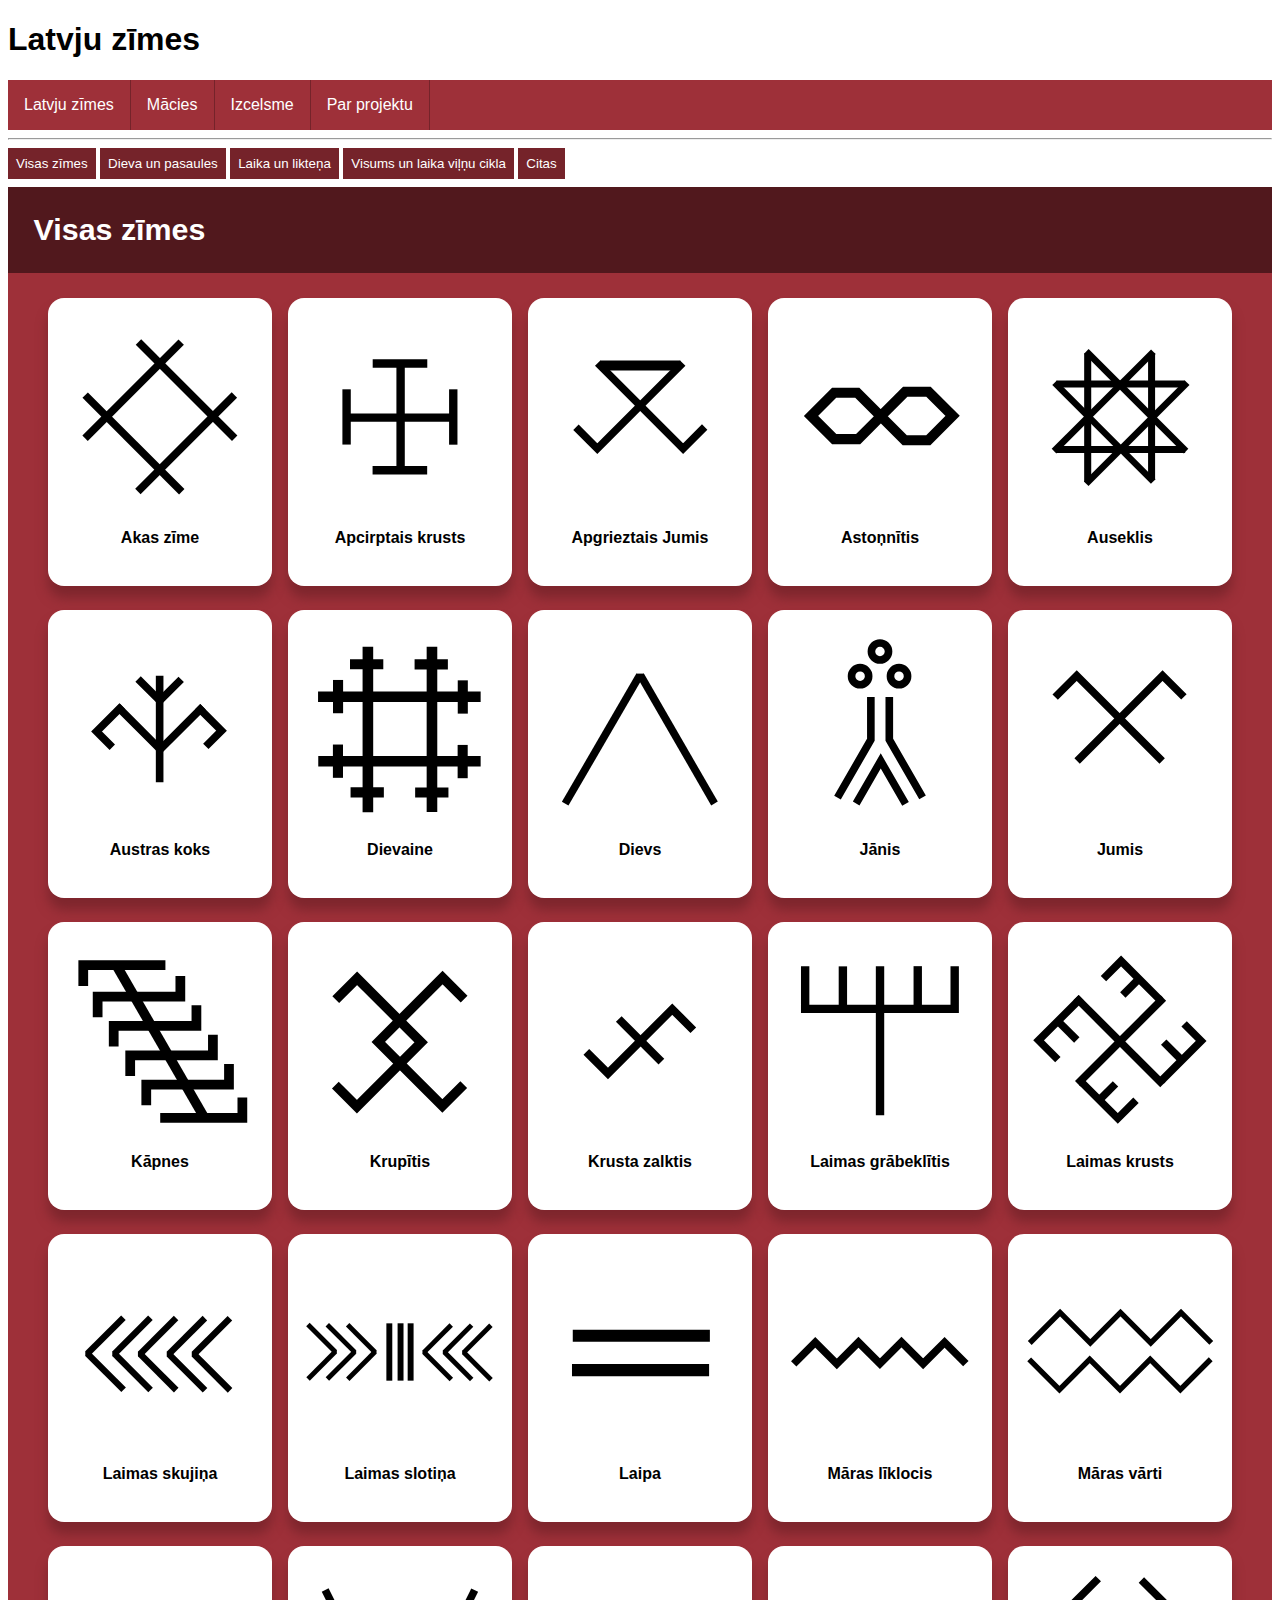
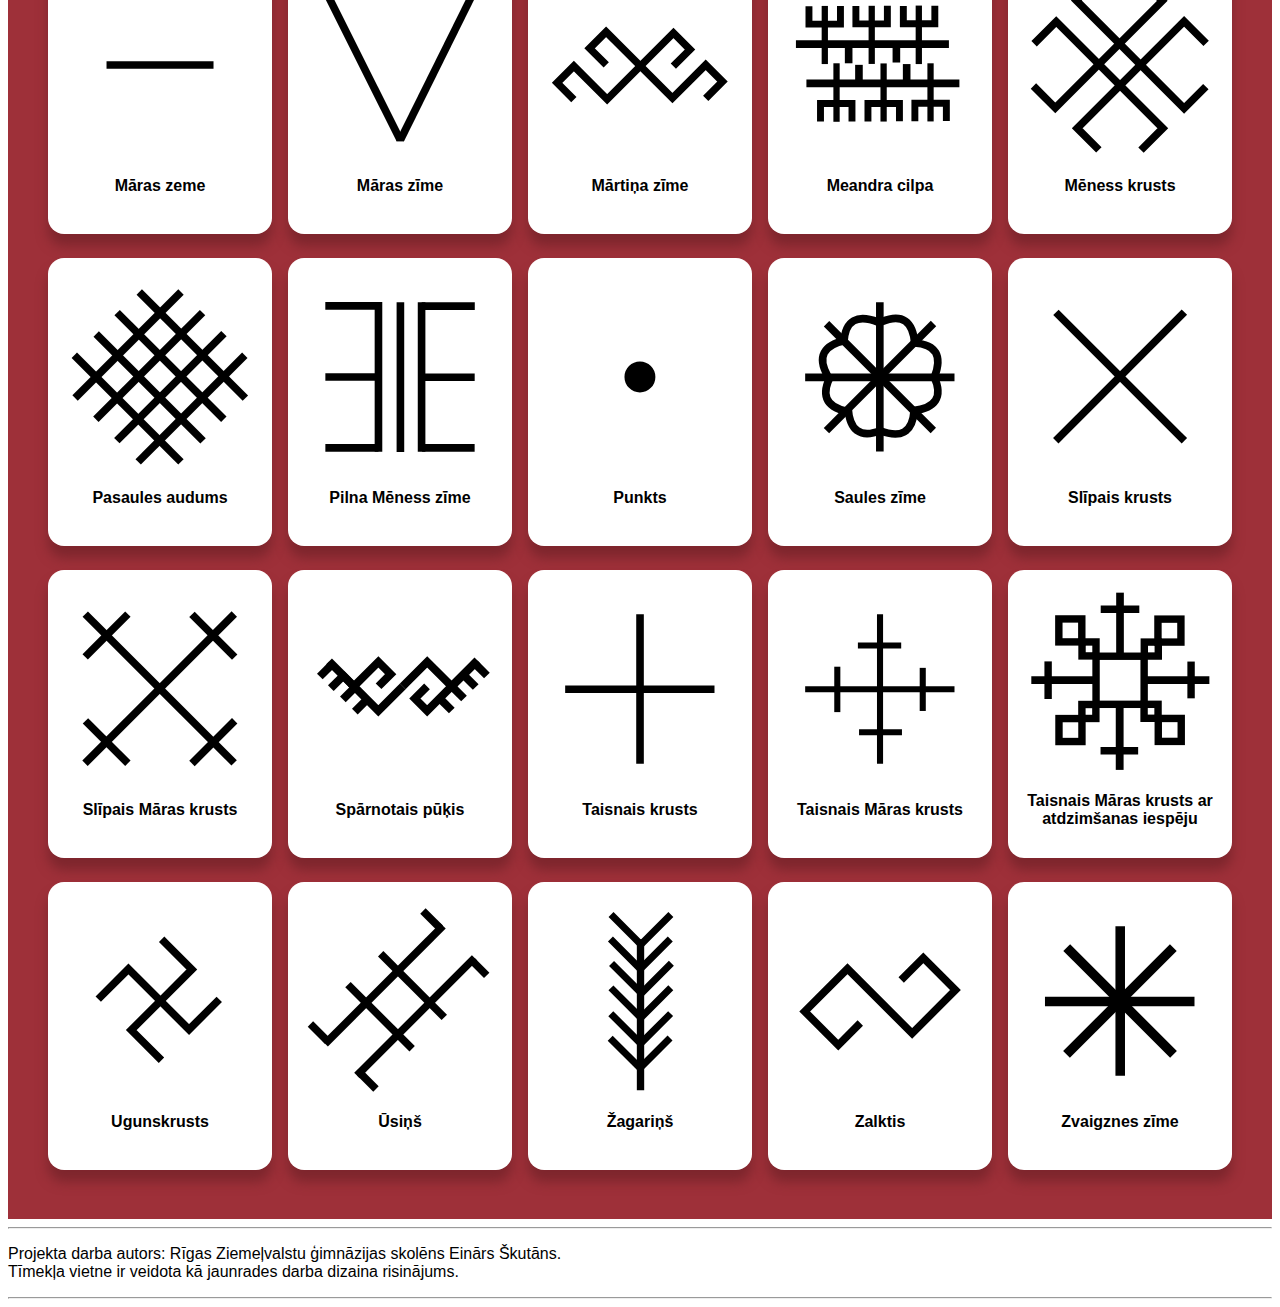
<file: index.html>
<!DOCTYPE html>
<html lang="en-US">
    <head>
        <title>Latvju zīmes</title>
        <meta charset="utf-8" />
        <meta name="viewport" content="width=device-width,initial-scale=1.0">
        <meta name="author" content="Einārs Škutāns">
        <meta name="description" content="Latvju zīmes ir latviešu tautas kultūras materiāls, ar kuru var apskatīt iemācīties latvju rakstus.">
        <meta name="keywords" content="latvju zīmes, latvju raksti, senlatviešu ornamenti, mācies">
        <link href="style.css" rel="stylesheet">
    </head>
    <body>
        <header>
            <h1>Latvju zīmes</h1>
            <nav>
                <ul>
                    <li><a href="" id="currentpage">Latvju zīmes</a></li>
                    <li><a href="macies.html#flashcardcategory">Mācies</a></li>
                    <li><a href="izcelsme.html">Izcelsme</a></li>
                    <li><a href="parprojektu.html">Par projektu</a></li>
                </ul>
            </nav>
            <hr>
        </header>
        <main> <!-- Latvju raksti -->
            <button class="card-filter" onclick="setSelection(4)">Visas zīmes</button>
            <button class="card-filter" onclick="setSelection(0)">Dieva un pasaules</button>
            <button class="card-filter" onclick="setSelection(1)">Laika un likteņa</button>
            <button class="card-filter" onclick="setSelection(2)">Visums un laika viļņu cikla</button>
            <button class="card-filter" onclick="setSelection(3)">Citas</button>

            <div class="divtable"></div>
            <hr>
        </main>
        <footer>
            <p>Projekta darba autors: Rīgas Ziemeļvalstu ģimnāzijas skolēns Einārs Škutāns.<br>Tīmekļa vietne ir veidota kā jaunrades darba dizaina risinājums.</p>
            <hr>
        </footer>
    <script src="main.js"></script>
    </body>
</html>
</file>
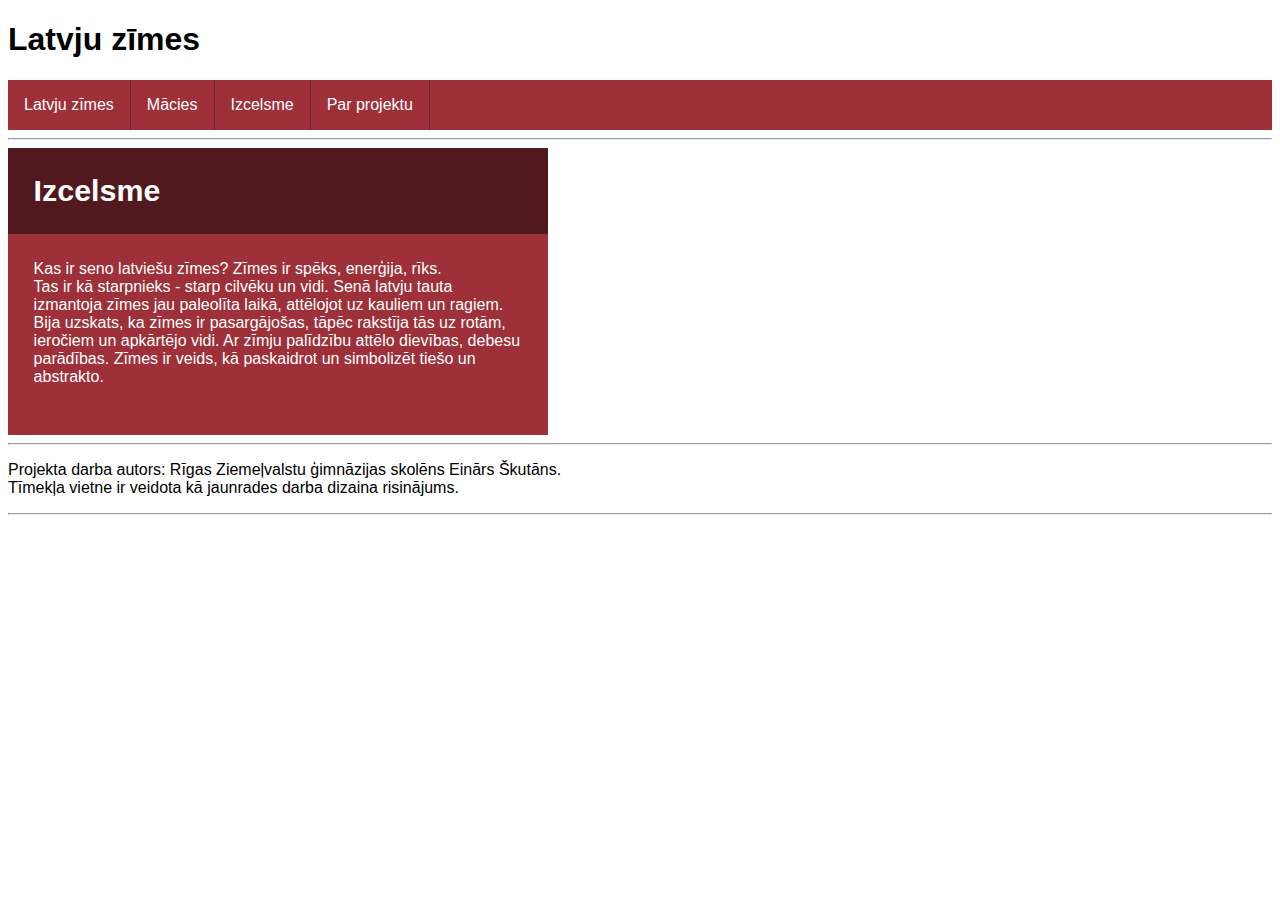
<file: izcelsme.html>
<!DOCTYPE html>
<html lang="en-US">
    <head>
        <meta charset="utf-8" />
        <meta name="viewport" content="width=device-width,initial-scale=1.0">
        <title>Latvju zīmes</title>
        <meta name="Author" content="Einars">
        <link href="style.css" rel="stylesheet">
    </head>
    <body>
        <header>
            <h1>Latvju zīmes</h1>
            <nav>
                <ul>
                    <li><a href="index.html">Latvju zīmes</a></li>
                    <li><a href="macies.html#flashcardcategory">Mācies</a></li>
                    <li><a href="" id="currentpage">Izcelsme</a></li>
                    <li><a href="parprojektu.html">Par projektu</a></li>
                </ul>
            </nav>
            <hr>
        </header>
        <main> <!-- Latvju raksti -->
            <section class="category" style="max-width: 540px">
                <div class="h3bar">
                    <h3>Izcelsme</h3>
                </div>
                <p style="color: #FFFFFF; margin: 2vmax;">
                    Kas ir seno latviešu zīmes? Zīmes ir spēks, enerģija, rīks.<br>
                    Tas ir kā starpnieks - starp cilvēku un vidi. Senā latvju tauta izmantoja zīmes jau paleolīta laikā, attēlojot uz kauliem un ragiem. Bija uzskats, ka zīmes ir pasargājošas, tāpēc rakstīja tās uz rotām, ieročiem un apkārtējo vidi. Ar zīmju palīdzību attēlo dievības, debesu parādības. Zīmes ir veids, kā paskaidrot un simbolizēt tiešo un abstrakto.
                </p>
            </section>
            <hr>
        </main>
        <footer>
            <p>Projekta darba autors: Rīgas Ziemeļvalstu ģimnāzijas skolēns Einārs Škutāns.<br>Tīmekļa vietne ir veidota kā jaunrades darba dizaina risinājums.</p>
            <hr>
        </footer>
    <script src="main.js"></script>
    </body>
</html>
</file>
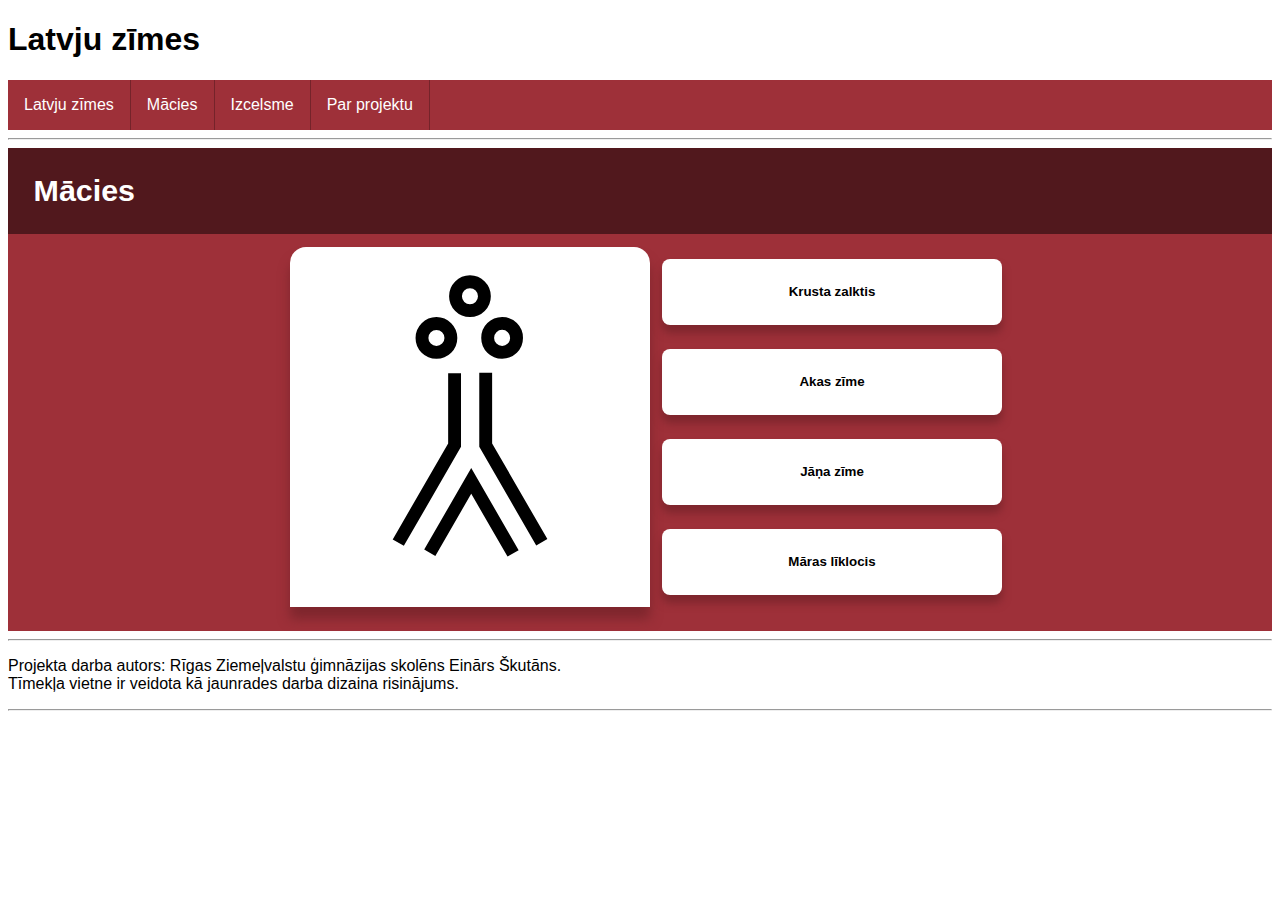
<file: macies.html>
<!DOCTYPE html>
<html lang="en-US">
    <head>
        <meta charset="utf-8" />
        <meta name="viewport" content="width=device-width,initial-scale=1.0">
        <title>Latvju zīmes</title>
        <meta name="Author" content="Einars">
        <link href="style.css" rel="stylesheet">
    </head>
    <body>
        <header>
            <h1>Latvju zīmes</h1>
            <nav>
                <ul>
                    <li><a href="index.html">Latvju zīmes</a></li>
                    <li><a href="" id="currentpage">Mācies</a></li>
                    <li><a href="izcelsme.html">Izcelsme</a></li>
                    <li><a href="parprojektu.html">Par projektu</a></li>
                </ul>
            </nav>
            <hr>
        </header>
        <main>
            <div class="divtable">
                <section class="category">
                    <div class="h3bar">
                        <h3>Mācies</h3>
                    </div>
                    <div class="flashcard-category" id="flashcard-category">
                        <div class="flashcard">
                            <img src="LatvjuZimesAssets/jumis.svg">
                            <progress class="flashcard-progress" max="40" value="0"></progress>
                        </div>
                        <div class="flashcard-buttons">
                            <button class="answerbuttons" id="0" onclick="checkRight(0)"></button>
                            <button class="answerbuttons" id="1" onclick="checkRight(1)"></button>
                            <button class="answerbuttons" id="2" onclick="checkRight(2)"></button>
                            <button class="answerbuttons" id="3" onclick="checkRight(3)"></button>
                        </div>
                        <div class="flashcard-results">
                            <h3 class="results-h3">Rezultāti</h3>
                            <p class="results-p"></p>
                            <progress class="results-progress" max="1000" value="1000"></progress>
                        </div>
                    </div>
                </section>
            </div>
            <hr>
        </main>
        <footer>
            <p>Projekta darba autors: Rīgas Ziemeļvalstu ģimnāzijas skolēns Einārs Škutāns.<br>Tīmekļa vietne ir veidota kā jaunrades darba dizaina risinājums.</p>
            <hr>
        </footer>
        <script src="flashcards.js"></script>
    </body>
</html>
</file>
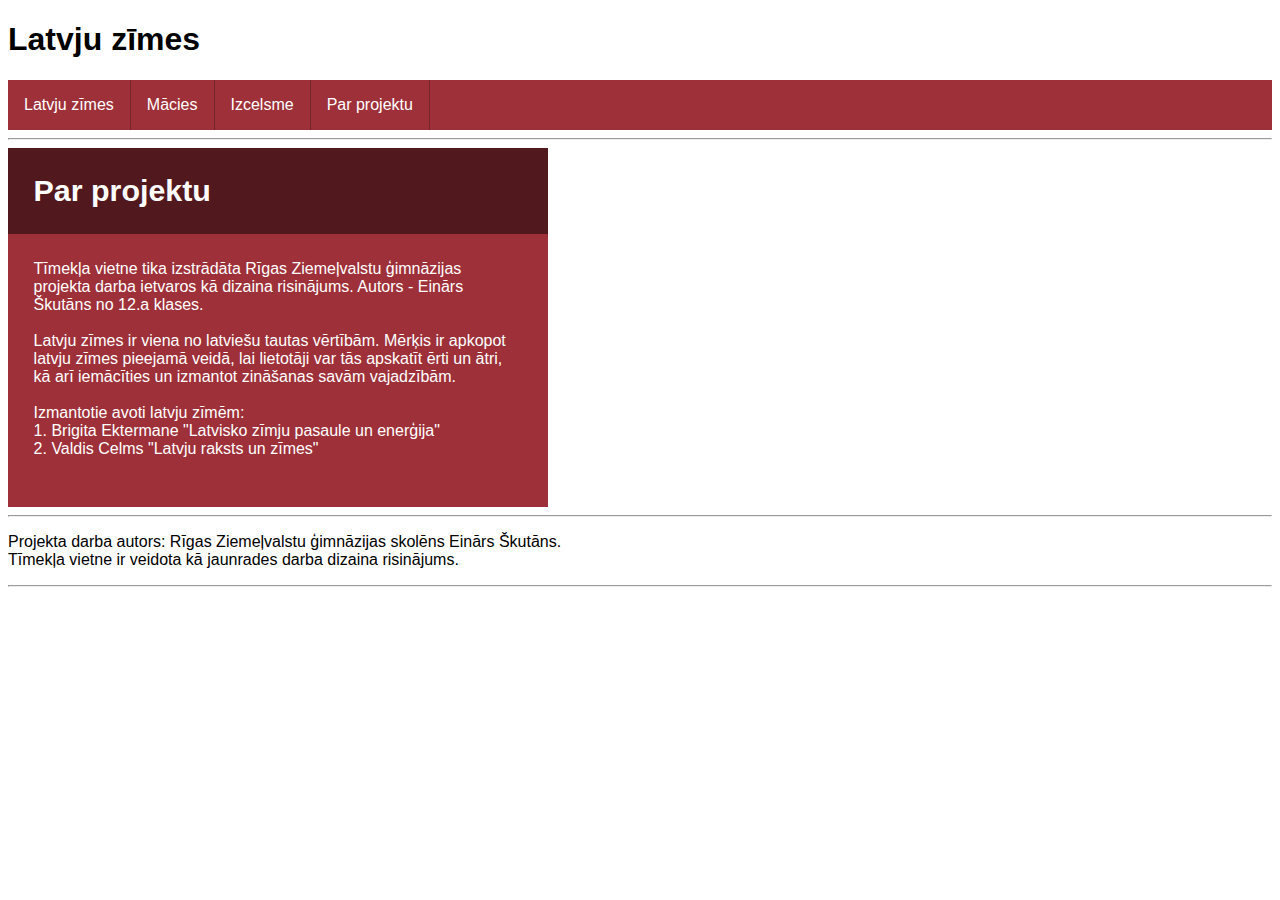
<file: parprojektu.html>
<!DOCTYPE html>
<html lang="en-US">
    <head>
        <meta charset="utf-8" />
        <meta name="viewport" content="width=device-width,initial-scale=1.0">
        <title>Latvju zīmes</title>
        <meta name="Author" content="Einars">
        <link href="style.css" rel="stylesheet">
    </head>
    <body>
        <header>
            <h1>Latvju zīmes</h1>
            <nav>
                <ul>
                    <li><a href="index.html">Latvju zīmes</a></li>
                    <li><a href="macies.html#flashcardcategory">Mācies</a></li>
                    <li><a href="izcelsme.html">Izcelsme</a></li>
                    <li><a href="" id="currentpage">Par projektu</a></li>
                </ul>
            </nav>
            <hr>
        </header>
        <main> <!-- Latvju raksti -->
            <section class="category" style="max-width: 540px">
                <div class="h3bar">
                    <h3>Par projektu</h3>
                </div>
                <p style="color: #FFFFFF; margin: 2vmax;">
                    Tīmekļa vietne tika izstrādāta Rīgas Ziemeļvalstu ģimnāzijas projekta darba ietvaros kā dizaina risinājums. Autors - Einārs Škutāns no 12.a klases.<br><br>
                    Latvju zīmes ir viena no latviešu tautas vērtībām. Mērķis ir apkopot latvju zīmes pieejamā veidā, lai lietotāji var tās apskatīt ērti un ātri, kā arī iemācīties un izmantot zināšanas savām vajadzībām.<br><br>
                    Izmantotie avoti latvju zīmēm:<br>
                    1. Brigita Ektermane "Latvisko zīmju pasaule un enerģija"<br>
                    2. Valdis Celms "Latvju raksts un zīmes"<br>
                </p>
            </section>
            <hr>
        </main>
        <footer>
            <p>Projekta darba autors: Rīgas Ziemeļvalstu ģimnāzijas skolēns Einārs Škutāns.<br>Tīmekļa vietne ir veidota kā jaunrades darba dizaina risinājums.</p>
            <hr>
        </footer>
    <script src="main.js"></script>
    </body>
</html>
</file>
<file: style.css>
html {
    background-color: #FFFFFF;
    font-family: Verdana, Geneva, Tahoma, sans-serif;
}

/* Cards (symbol list)*/
.divtable {
    display: flex;
    flex-direction: column;

    /*border: 1px solid*/
}

.categorylist {
    display: flex;
    flex-wrap: wrap;
    align-items: center;
    justify-content: center;
    padding: 1vmax 1vmax;
}
.category {
    display: flex;
    flex-direction: column;

    padding-bottom: 24px;

    background-color: #9E3039;
}
.h3bar h3 {
    grid-column: 1/4;

    margin: 2vmax;

    color: #FFFFFF;
    text-align: center;
    font-size: 1.9rem;
    text-align: left;
}
.h3bar {
    background: #51181D;
}

.card {
    display: flex;
    flex-direction: column;
    align-items: center;
    justify-content: center;

    width: 192px;
    height: 256px;

    margin: 12px 8px;
    padding: 16px;

    background-color: #FFFFFF;
    border-radius: 16px;
    box-shadow: 0px 12px 12px #7E262D;
}
.card p {
    font-family: Verdana, Geneva, Tahoma, sans-serif;
    font-weight: bold;
    text-align: center;
}
.card img {
    width: 100%;
}

.card-info {
    display: none;
    margin: 1vmax;
}
.card:hover .card-title {
    display: none;
}
.card:hover .card-info {
    display: block;
}
.card:hover img {
    display: none;
}

/* Card list buttons (filters) */
.card-filter {
    padding: 8px;
    margin-bottom: 8px;

    text-decoration: none;
    background-color: #75232a;
    color: #FFFFFF;
    border: none;
}
.card-filter:active {
    background-color: #51181D;
}

/* Navigation*/
nav ul {
    list-style: none;
    overflow: hidden;
    padding: 0;
    margin: 0;
    background-color: #9E3039;
}
nav li {
    display: inline;
    text-align: center;
    float: left;
}
nav a {
    display: block;
    
    padding: 16px;

    text-decoration: none;
    color: white;
    border-right: #75232a 1px solid;
}
nav li:hover {
    background-color: #75232a;
}

/* Flashcard */
.flashcard-category {
    display: flex;
    flex-direction: row;

    margin: auto;
    margin-top: 1vmax;
}
.flashcard {
    display: flex;
    align-items: center;

    position: relative;

    width: 360px;
    height: 360px;

    margin: auto;

    border-radius: 16px 16px 0 0;
    background-color: #FFFFFF;
    box-shadow: 0px 12px 12px #7E262D;
}
.flashcard img {
    width: 90%;
    height: auto;
    margin: auto;
}
.flashcard-buttons {
    display: flex;
    flex-direction: column;

    min-width: 340px;
    max-width: 360px;

    text-align: center;
    justify-items: center;
}
.flashcard-buttons button {
    padding: 16px;
    margin: 12px;
    
    width: 100%;
    height: 100%;

    font-weight: bold;
    text-align: center;
    border-radius: 8px;
    border: 2px #c5c5c5;
    box-shadow: 0 8px 8px #7E262D;
    
    color: #000000;
    background-color: #FFFFFF;
}
button:hover {
    background-color: #acacac;
}
button:active {
    background-color: #c5c5c5;
}

.flashcard-progress[value] {
    width: 100%;
    height: 8px;

    position: absolute;
    bottom: 0;

    border: none;
    -webkit-appearance: none;
    appearance: none;
}
.flashcard-progress[value]::-webkit-progress-bar {
    background-color: #FFFFFF;
}
.flashcard-progress[value]::-webkit-progress-value {
    background-color: #51181D;
}
.flashcard-progress[value]::-moz-progress-bar {
    background-color: #FFFFFF;
}
.flashcard-progress[value]::-moz-progress-bar {
    background-color: #51181D;
}

.flashcard-results {
    display: none;
    flex-direction: column;
    align-items: center;
    justify-content: center;

    width: 360px;
    height: 360px;

    margin: auto;
    position: relative;

    border-radius: 16px 16px 0 0;
    background-color: #FFFFFF;
    box-shadow: 0px 12px 12px #7E262D;
}
.results-progress[value] {
    width: 100%;
    height: 8px;

    position: absolute;
    bottom: 0;

    border: none;
    -webkit-appearance: none;
    appearance: none;
}
.results-progress[value]::-webkit-progress-bar {
    background-color: #FFFFFF;
}
.results-progress[value]::-webkit-progress-value {
    background-color: #51181D;
}
.results-progress[value]::-moz-progress-bar {
    background-color: #FFFFFF;
}
.results-progress[value]::-moz-progress-bar {
    background-color: #51181D;
}

@media screen and (max-width: 800px) {
    .flashcard-category {
        flex-direction: column;
    }
    .flashcard {
        margin-bottom: 12px;
    }
    .flashcard-buttons button {
        margin: 0;
        margin-top: 8px;
    }

    nav ul {
        display: flex;
        flex-direction: column;
    }
    nav a {
        border-bottom: #75232a 1px solid;
    }
    .card {
        width: 136px;
        height: 200px;
    }
    .card img {
        width: 90%;
    }
    .card p {
        font-size: 0.9rem;
    }
}
@media screen and (max-width: 408px) {
    .card {
        width: 104px;
        height: 168px;
    }
    .card p {
        font-size: 0.65rem;
    }
}
</file>
